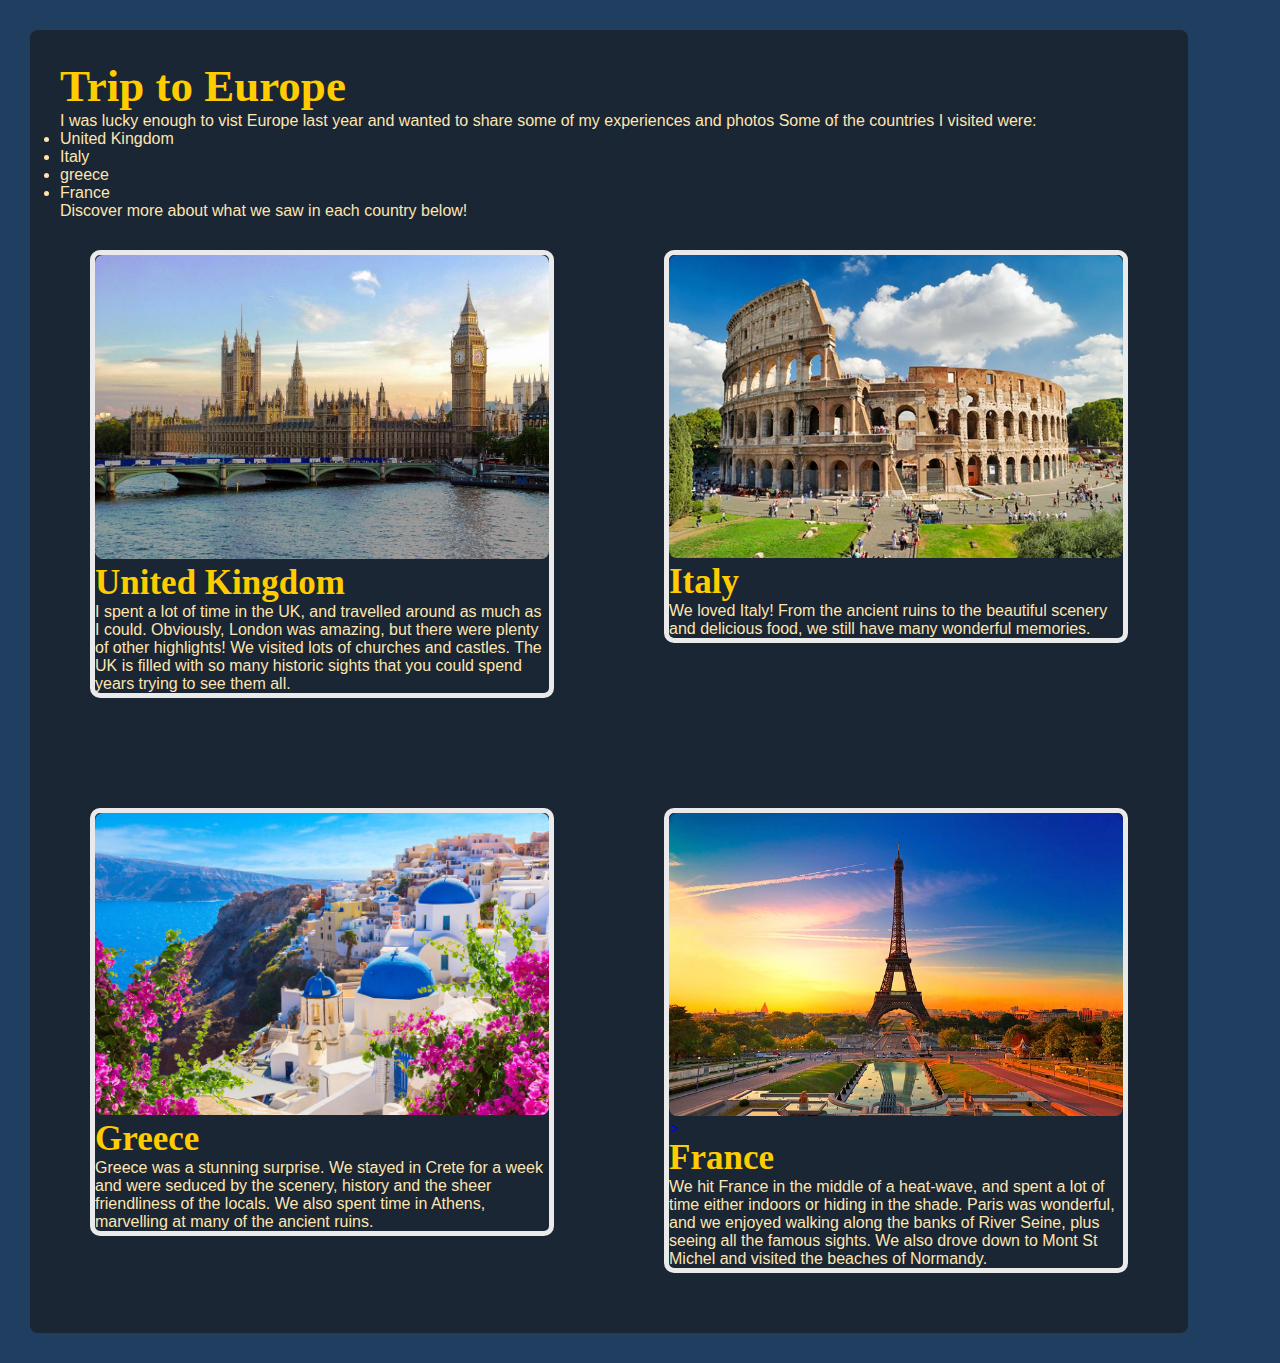
<file: europe/index.html>
<!DOCTYPE html>
<html lang="en" dir="ltr">
  <head>
    <meta charset="utf-8">
    <title>Europe</title>
    <link rel="stylesheet" href="styles.css">
  </head>
  <body>
    <div class="container">
      <div class="intro">


    <h1>Trip to Europe</h1>
<p>I was lucky enough to vist Europe last year and wanted to share some of my experiences and photos Some of the countries I visited were:</p>
<ul>
  <li>United Kingdom</li>
  <li>Italy</li>
  <li>greece</li>
  <li>France</li>
</ul>
<p>Discover more about what we saw in each country below!</p>
  </div>
<div class="row1">

<a href="uk.html">
<div class="box1">
<img src="images/uk.jpg" alt="A image of the UK">
<h2>United Kingdom</h2>
<p>I spent a lot of time in the UK, and travelled around as much as I could. Obviously, London was amazing, but there were plenty of other highlights! We visited lots of churches and castles. The UK is filled with so many historic sights that you could spend years trying to see them all.</p>


</div>
</a>
<a href="italy.html">
<div class="box1">
<img src="images/italy.jpg" alt="image of italy.">
<h2>Italy</h2>
<p>We loved Italy! From the ancient ruins to the beautiful scenery and delicious food, we still have many wonderful memories.</p>


</div>
</a>
<a href="greece.html">
<div class="box1">

<img src="images/Greece.jpg" alt="a picture of Greece">
<h2>Greece</h2>
<p>Greece was a stunning surprise. We stayed in Crete for a week and were seduced by the scenery, history and the sheer friendliness of the locals. We also spent time in Athens, marvelling at many of the ancient ruins.</p>

</div>
</a>
<a href="france.html">
<div class="box1">



<img src="images/france.jpg" alt="a picture of France">>
<h2>France</h2>
<p>We hit France in the middle of a heat-wave, and spent a lot of time either indoors or hiding in the shade. Paris was wonderful, and we enjoyed walking along the banks of River Seine, plus seeing all the famous sights. We also drove down to Mont St Michel and visited the beaches of Normandy.</p>

</div>
</a>
</div>
</div>
  </body>
</html>
</file>
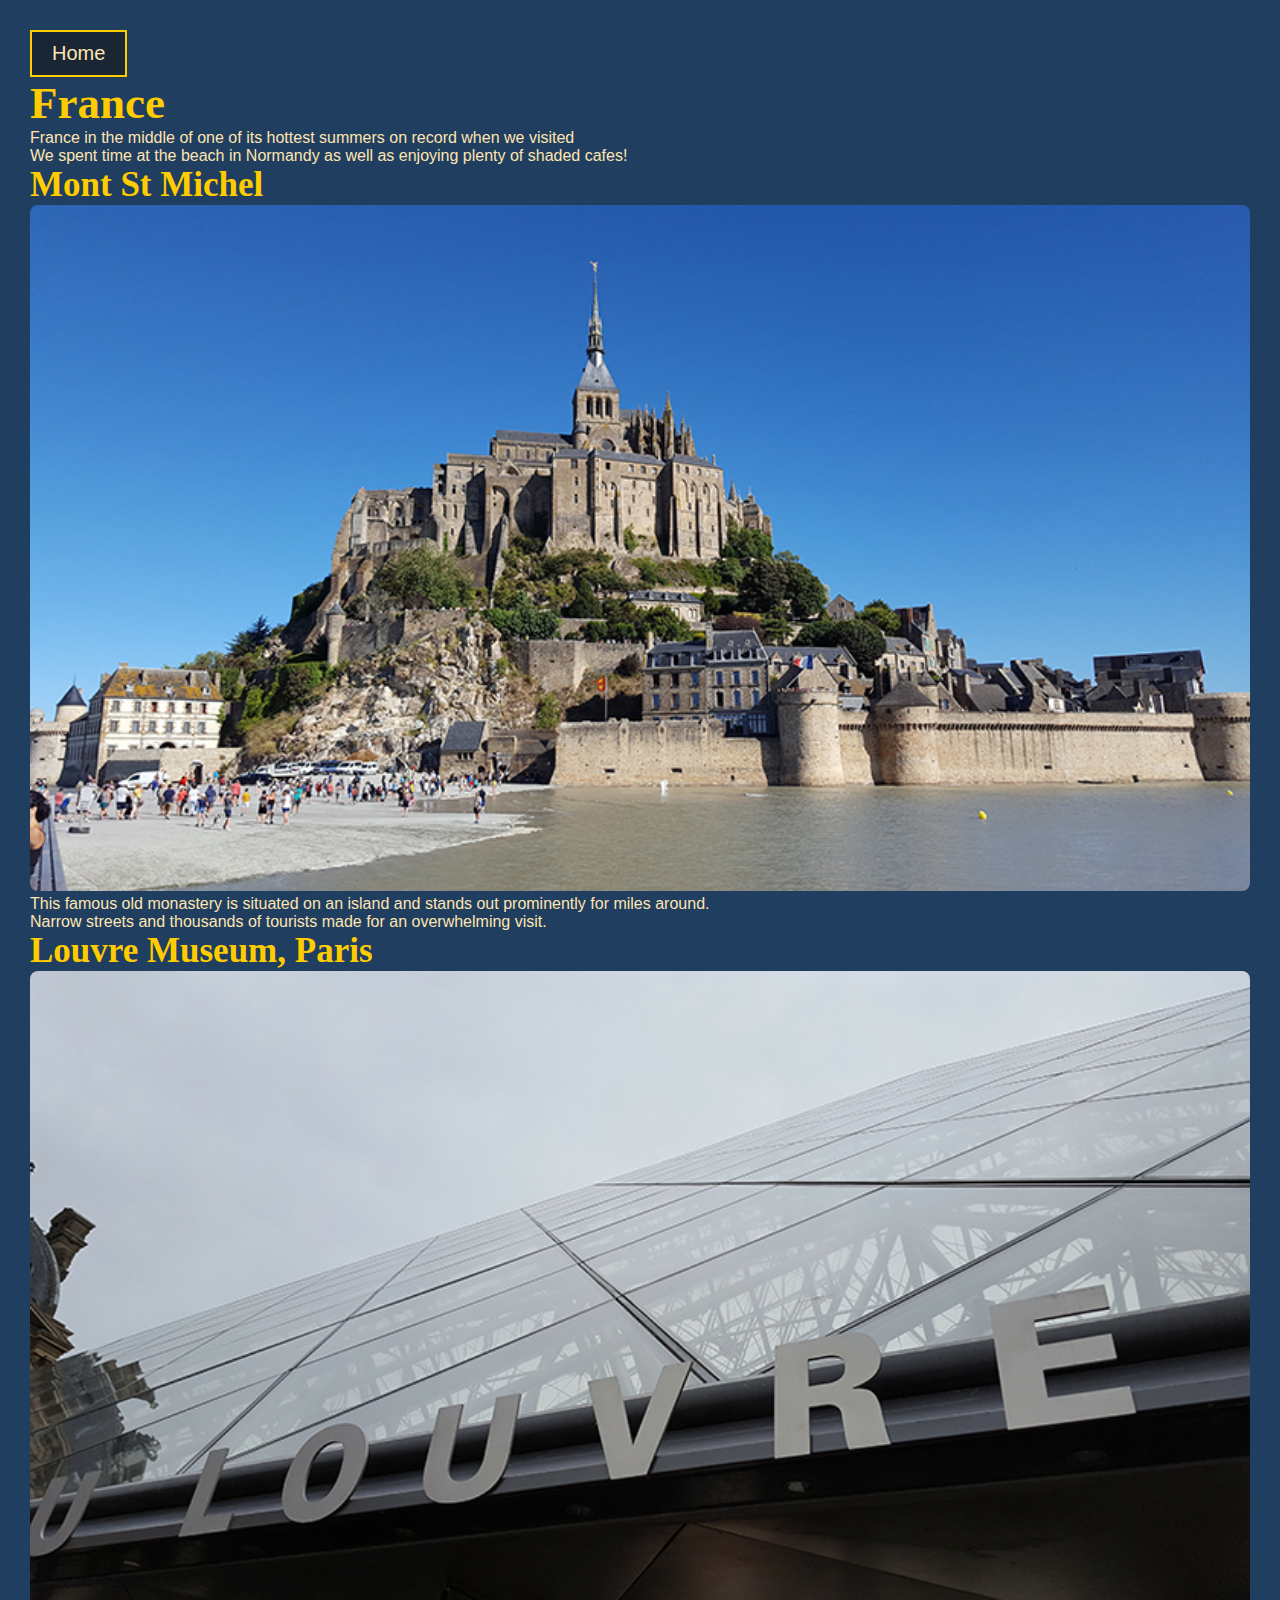
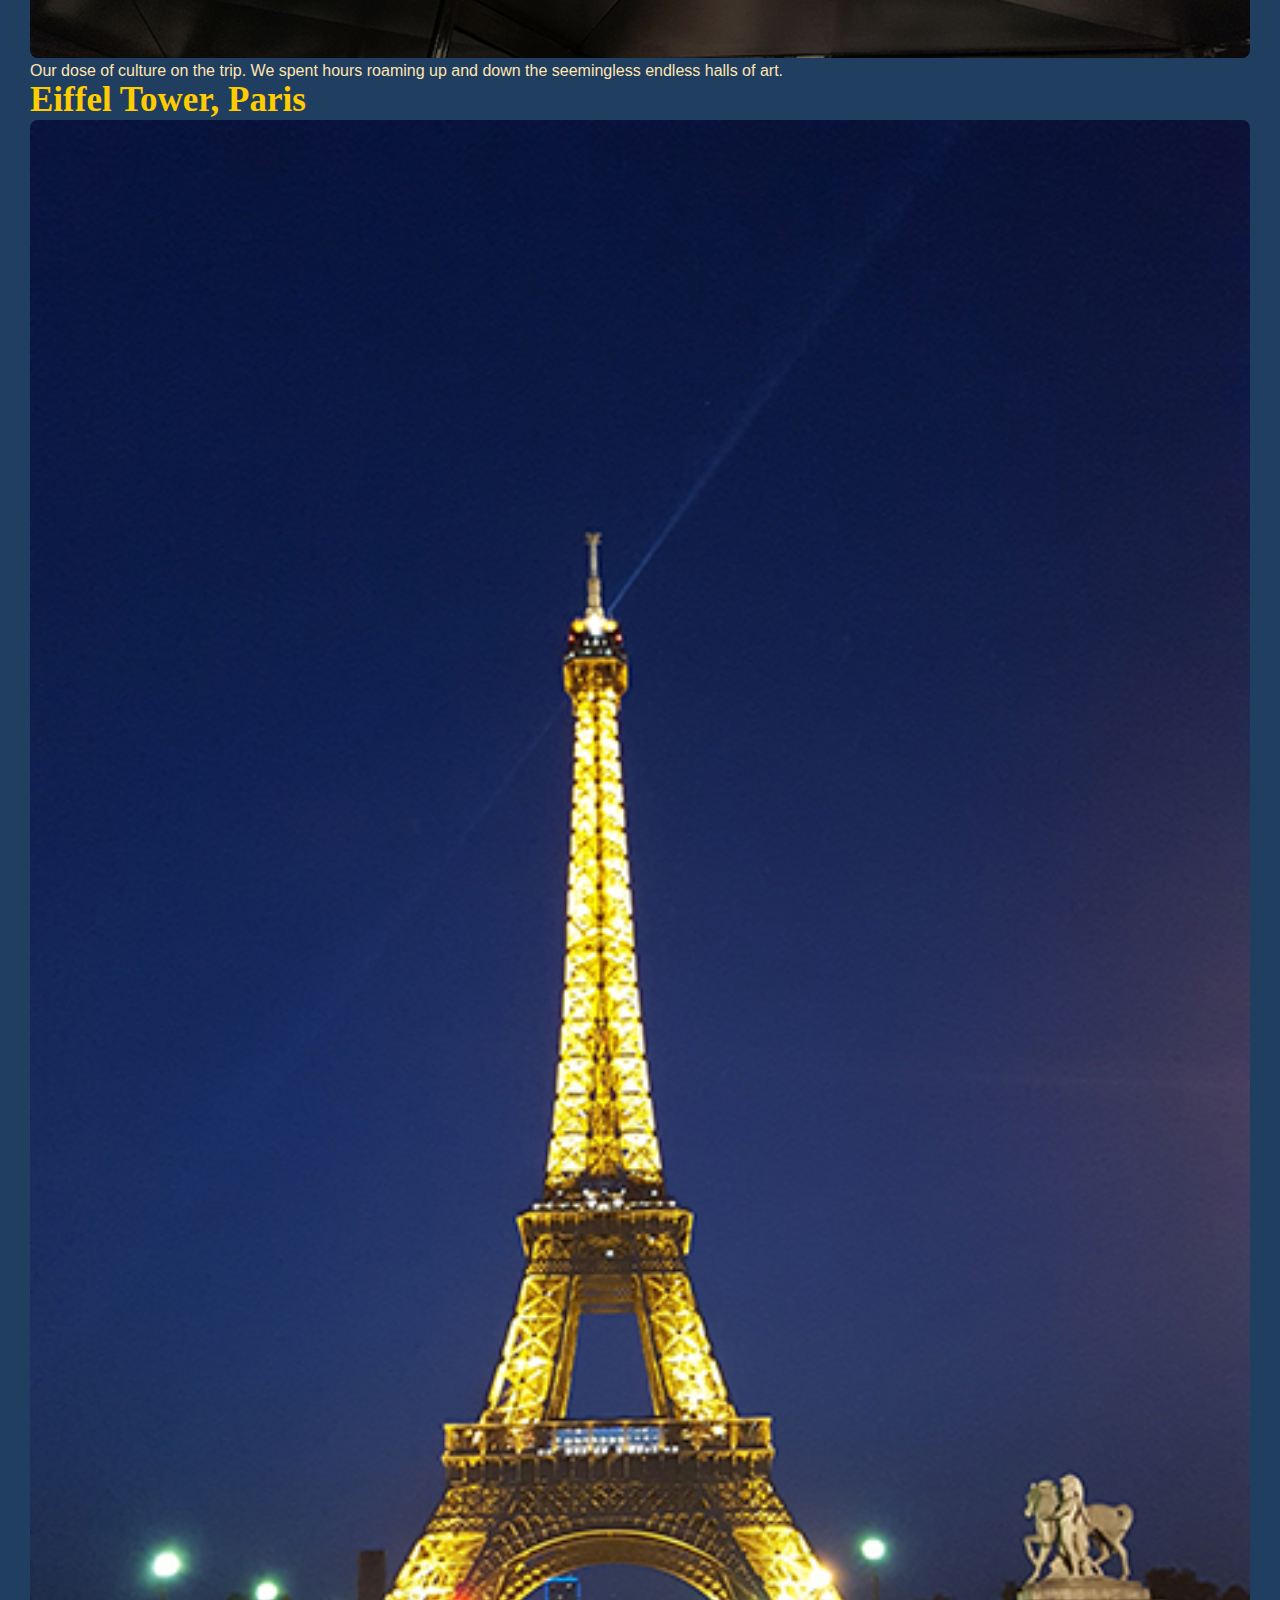
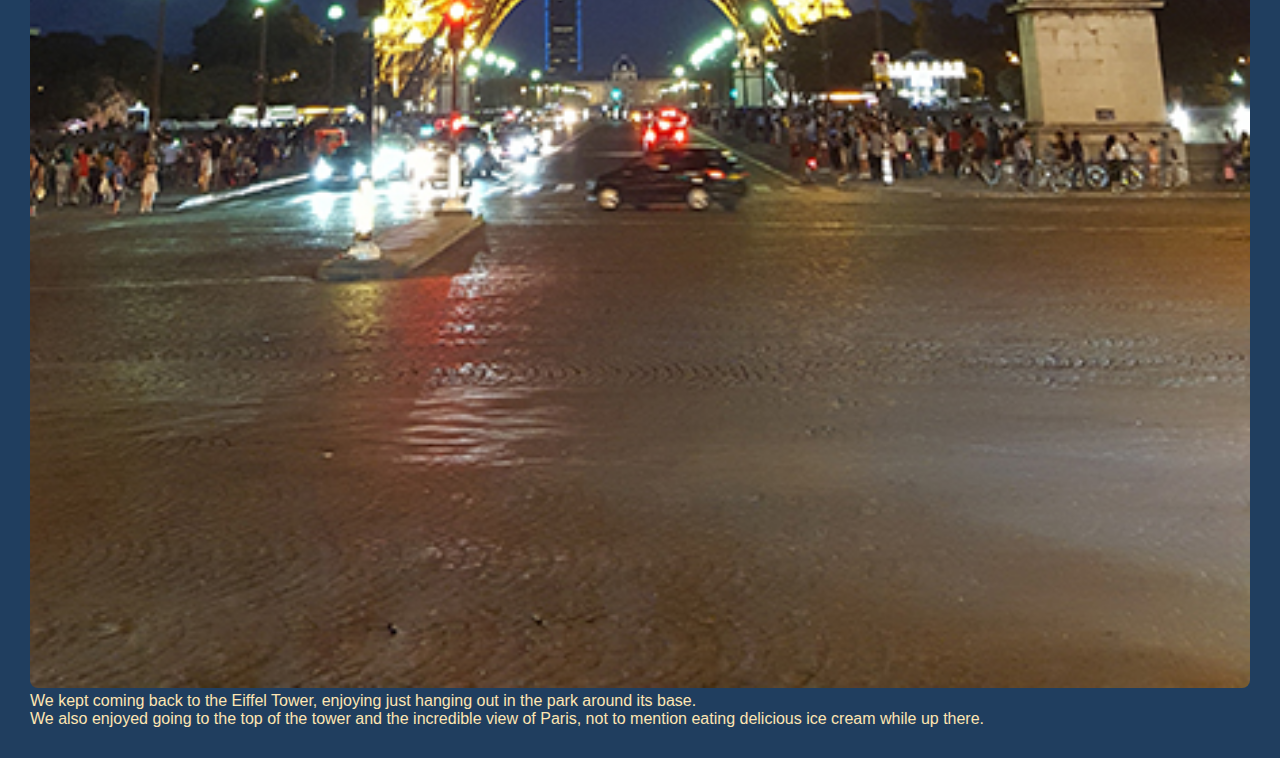
<file: europe/france.html>
<!DOCTYPE html>
<html lang="en" dir="ltr">
  <head>
    <meta charset="utf-8">
    <title>France</title>
    <link rel="stylesheet" href="styles.css">
  </head>
  <body>
    <a href="index.html" class="box">Home</a>
    <h1>France</h1>

    <p>France in the middle of one of its hottest summers on record when we visited</p>

    <p>We spent time at the beach in Normandy as well as enjoying plenty of shaded cafes!</p>

    <h2>Mont St Michel</h2>
    <img src="images/montstmichel.jpg" alt="A Picture of mont st michel">
    <p>This famous old monastery is situated on an island and stands out prominently for miles around.</p>

    <p>Narrow streets and thousands of tourists made for an overwhelming visit.</p>

    <h2>Louvre Museum, Paris</h2>
    <img src="images/louvre.jpg" alt="A picture of louvre Museum">
    <p>Our dose of culture on the trip. We spent hours roaming up and down the seemingless endless halls of art.</p>

    <h2>Eiffel Tower, Paris</h2>
    <img src="images/eiffel.jpg" alt="A picture of the eiffel tower">
    <p>We kept coming back to the Eiffel Tower, enjoying just hanging out in the park around its base.</p>

    <p>We also enjoyed going to the top of the tower and the incredible view of Paris, not to mention eating delicious ice cream while up there.</p>
  </body>
</html>
</file>
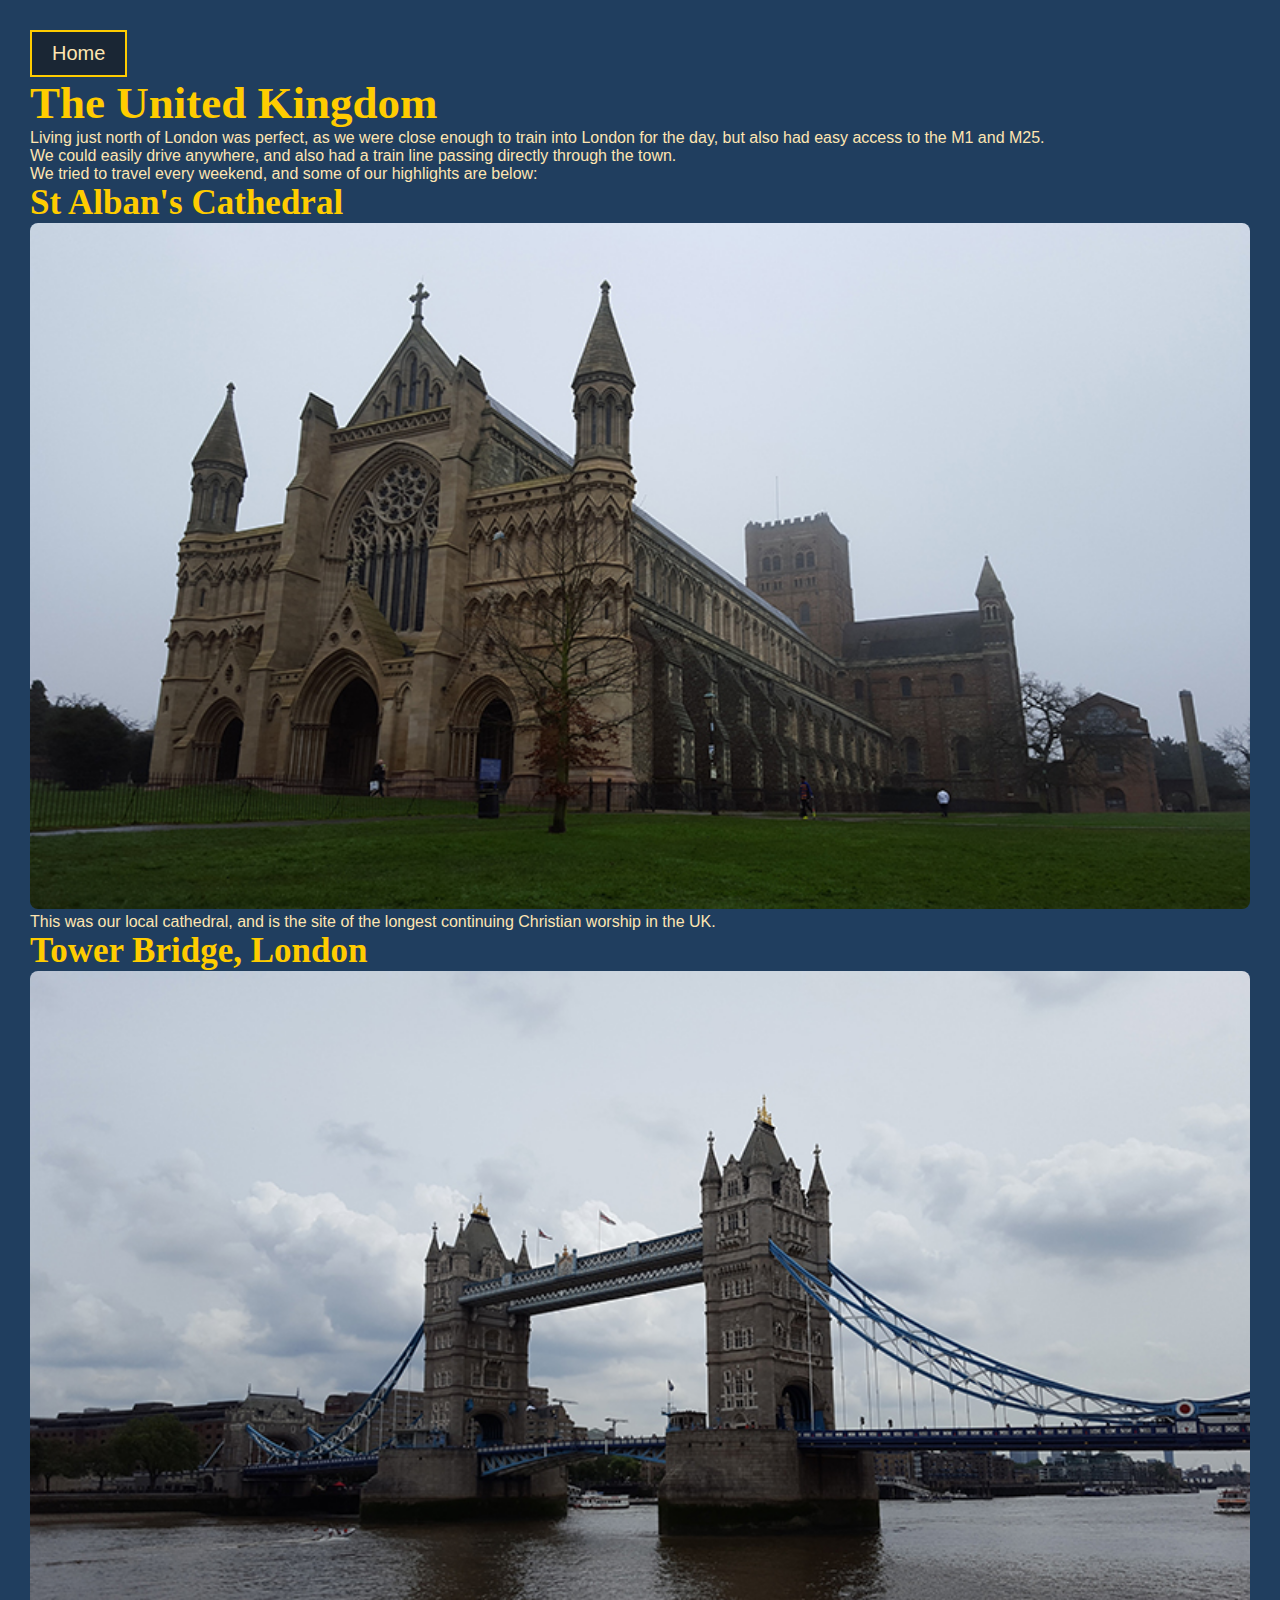
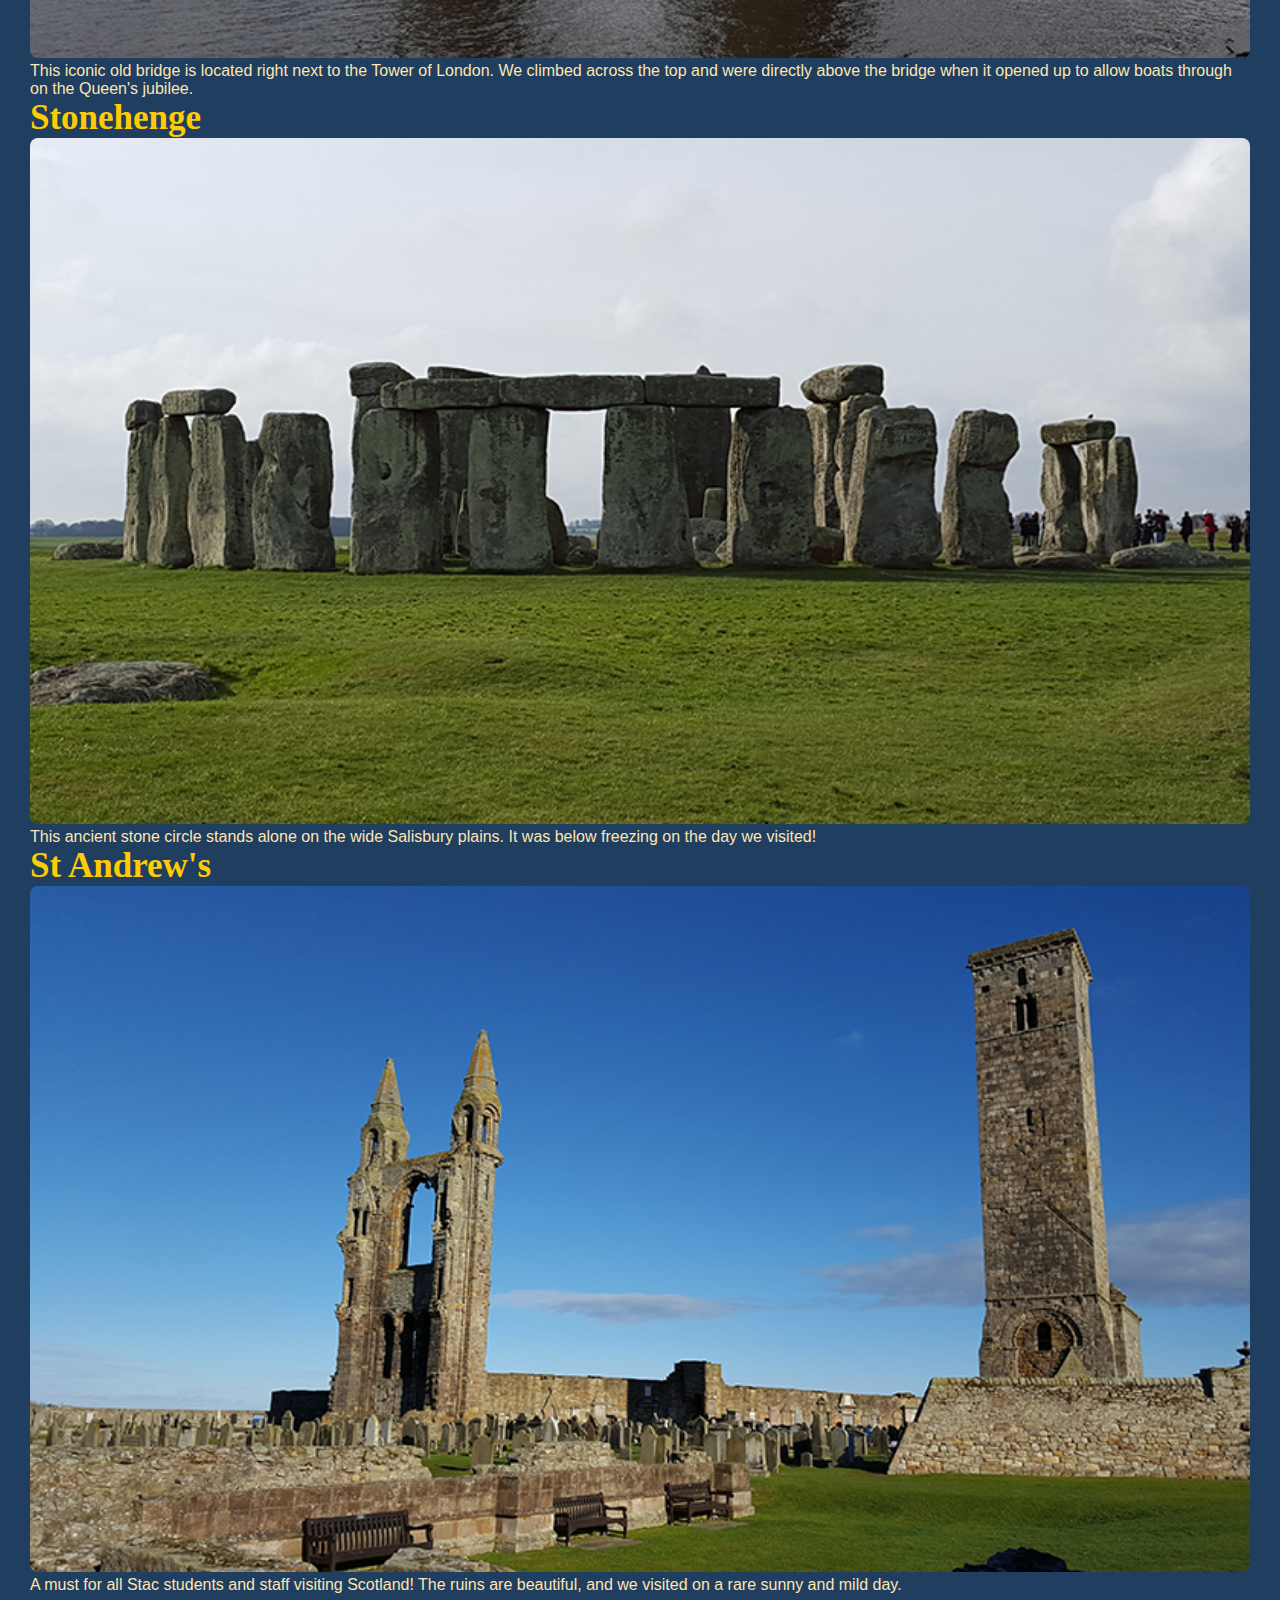
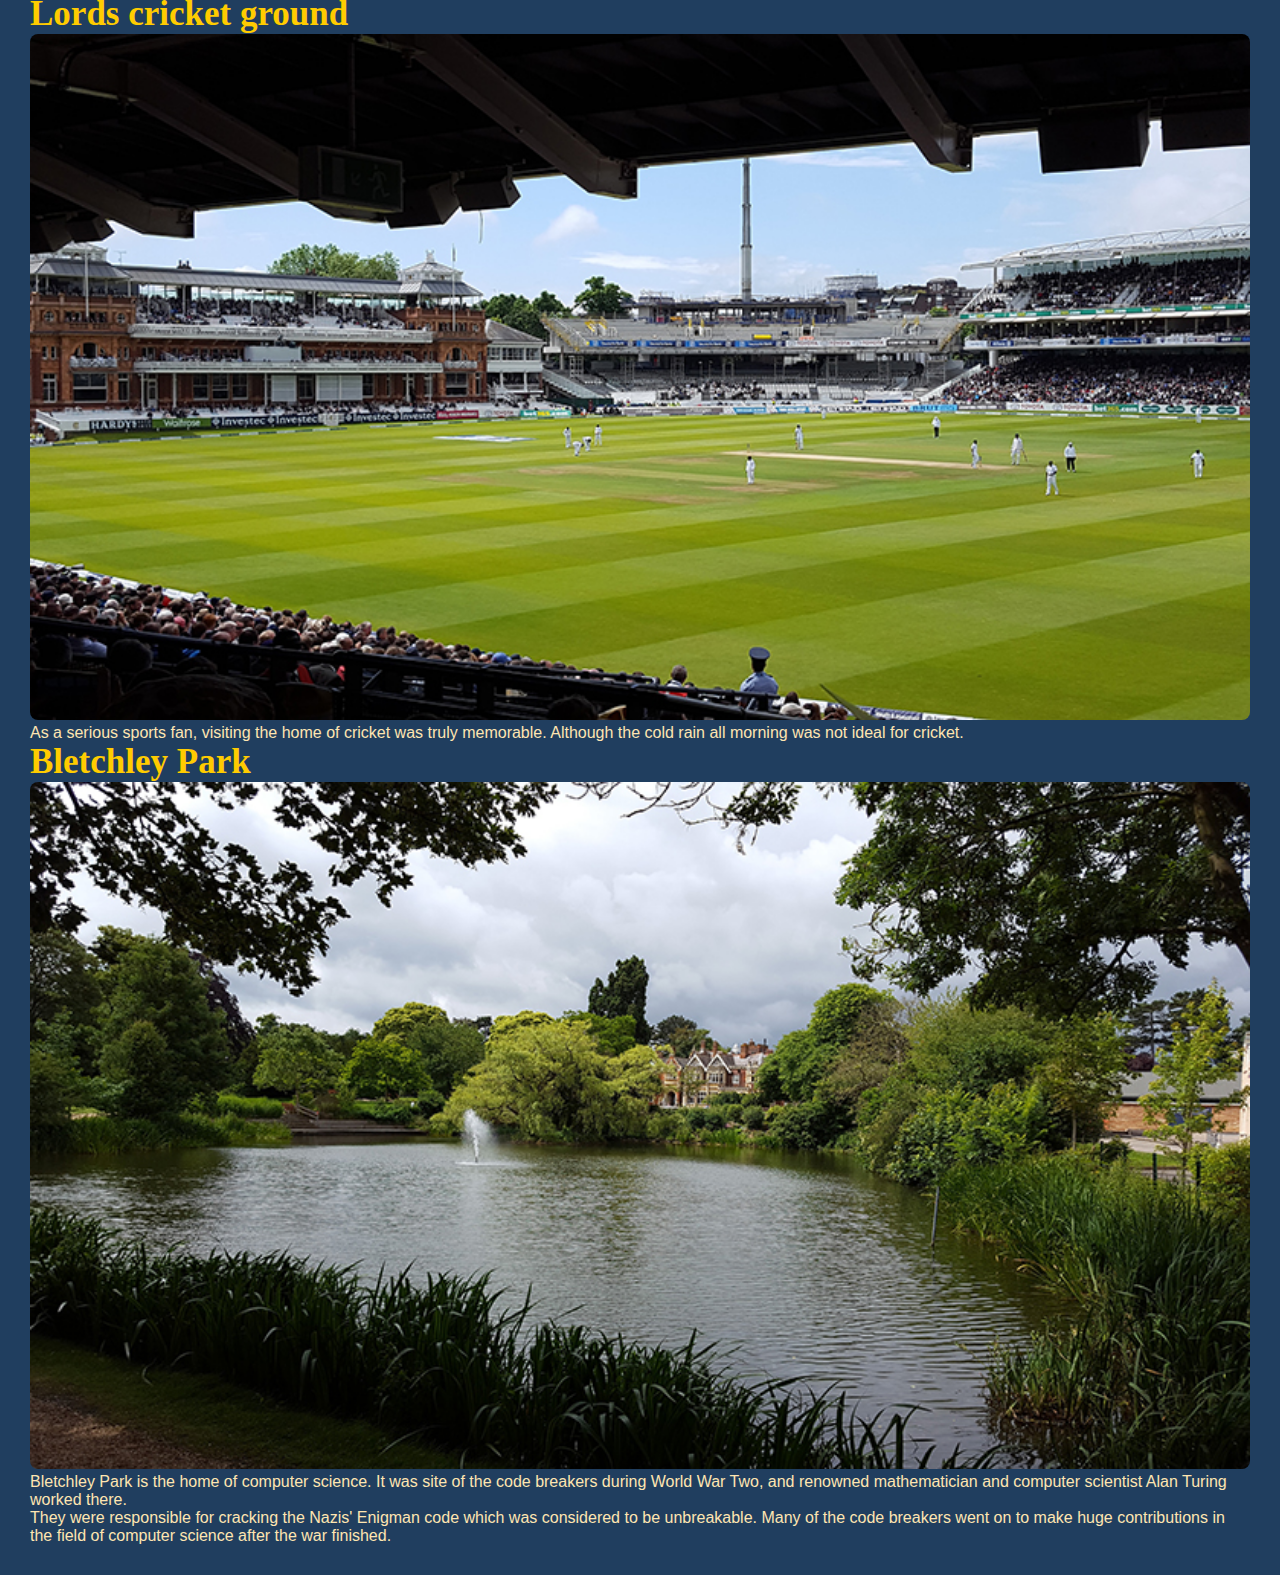
<file: europe/uk.html>
<!DOCTYPE html>
<html lang="en" dir="ltr">
  <head>
    <meta charset="utf-8">
    <title>United Kingdom</title>
    <link rel="stylesheet" href="styles.css">
  </head>
  <body>
    <a href="index.html" class="box">Home</a>
    <h1>The United Kingdom</h1>

    <p>Living just north of London was perfect, as we were close enough to train into London for the day, but also had easy access to the M1 and M25.<br>We could easily drive anywhere, and also had a train line passing directly through the town.</p>

    <p>We tried to travel every weekend, and some of our highlights are below:</p>

    <h2>St Alban's Cathedral</h2>
    <img src="images/stalbanscathedral.jpg" alt="A picture of St Alban's Cathedral">
    <p>This was our local cathedral, and is the site of the longest continuing Christian worship in the UK.</p>

    <h2>Tower Bridge, London</h2>
    <img src="images/towerbridge.jpg" alt="A pictue of Tower Bridge">
    <p>This iconic old bridge is located right next to the Tower of London. We climbed across the top and were directly above the bridge when it opened up to allow boats through on the Queen's jubilee.</p>

    <h2>Stonehenge</h2>
    <img src="images/stonehenge.jpg" alt="A picture of stone henge">
    <p>This ancient stone circle stands alone on the wide Salisbury plains. It was below freezing on the day we visited!</p>

    <h2>St Andrew's</h2>
    <img src="images/standrews.jpg" alt="A picture of st andrews">
    <p>A must for all Stac students and staff visiting Scotland! The ruins are beautiful, and we visited on a rare sunny and mild day.</p>

    <h2>Lords cricket ground</h2>
    <img src="images/lords.jpg" alt="a picture of lords cricket ground">
    <p>As a serious sports fan, visiting the home of cricket was truly memorable. Although the cold rain all morning was not ideal for cricket.</p>

    <h2>Bletchley Park</h2>
    <img src="images/bletchley.jpg" alt="A picture of Bletchley park">
    <p>Bletchley Park is the home of computer science. It was site of the code breakers during World War Two, and renowned mathematician and computer scientist Alan Turing worked there.<p>

    <p>They were responsible for cracking the Nazis' Enigman code which was considered to be unbreakable. Many of the code breakers went on to make huge contributions in the field of computer science after the war finished.</p>
  </body>
</html>
</file>
<file: europe/styles.css>
* {
  margin: 0px;
  padding: 0px;
}
.container {
  width: 90%;
  margin: 0px;
  background-color: rgb(26,38,52);
  padding: 30px;
  border-radius: 8px;
}
.intro {
  text-align: left;
}
.row1 {
  display: grid;
  grid-template-columns: repeat(2, 1fr);
  gap: 50px;
}
.box1 {
  border-style: solid;
  border-width: 5px;
  border-color: rgb(234,234,234);
  background-color: rgb(26,38,52);
  border-radius: 10px;
}
body {
  padding: 30px;
  background-color: rgb(32,62,95);
  font-family: Geneva, Arial, cursive;
}
h1 {
  color: rgb(255,204,0);
  font-family: Geneva;
  font-size: 45px;
}

h2 {
  color: rgb(255,204,0);
  font-family: Geneva;
  font-size: 35px;
}
p {
  color: rgb(254,229,177);
}
ul {
  color: rgb(254,229,177);

}
ol {
  color: rgb(254,229,177);

}
a {
  padding: 30px;
  padding-right: : 20px;
  text-decoration: none;
}
a:hover {
  color: rgb(234,234,234);
  font-size: 30px;
  text-decoration: underline;
  padding-right: : 20px;

}
img {
  border-radius: 8px;
  width: 100%;

}
a:link.box, a:visited.box {
  font-size: 20px;
  background-color: rgb(26,38,52);
  color: rgb(254,229,177);
  border: 2px solid rgb(255,204,0);
  padding: 10px 20px;
  text-align: center;
  text-decoration: none;
  display: inline-block;
}

a:hover.box, a:active.box {
  font-size: 20px;
  background-color: rgb(255,204,0);
  color: white;
}
</file>
